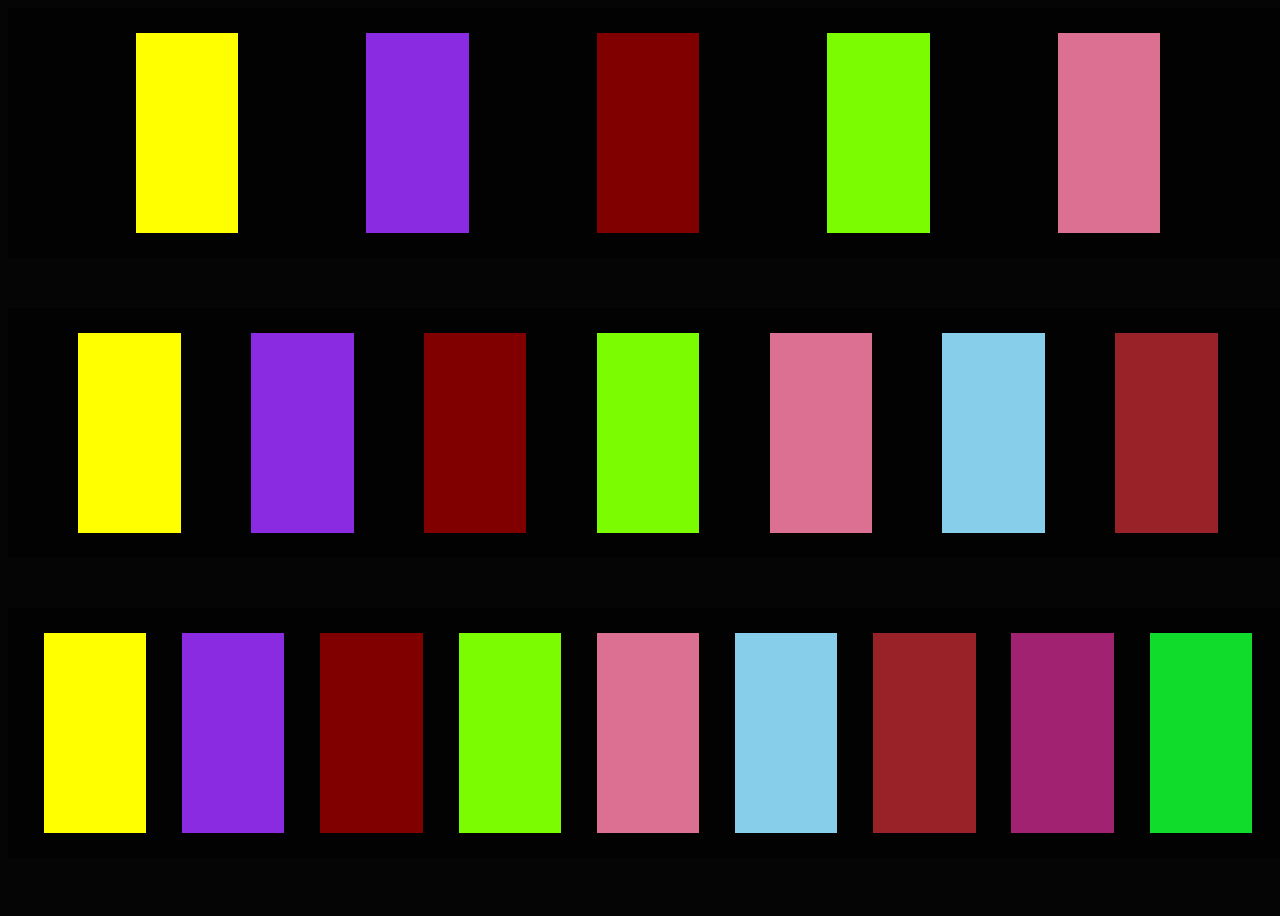
<file: 3parentBox/index.html>
<!DOCTYPE html>
<html lang="en">
<head>
    <meta charset="UTF-8">
    <meta name="viewport" content="width=device-width, initial-scale=1.0">
    <title>Document</title>
    <link rel="stylesheet" href="./style.css">
</head>
<body>
    <div class="parent border">
        <div class="child border"></div>
        <div class="child border"></div>
        <div class="child border"></div>
        <div class="child border"></div>
        <div class="child border"></div>
       
    </div>
    <div class="parent border">
        <div class="child border"></div>
        <div class="child border"></div>
        <div class="child border"></div>
        <div class="child border"></div>
        <div class="child border"></div>
        <div class="child border"></div>
        <div class="child border"></div>
    </div>
    <div class="parent border">
        <div class="child border"></div>
        <div class="child border"></div>
        <div class="child border"></div>
        <div class="child border"></div>
        <div class="child border"></div>
        <div class="child border"></div>
        <div class="child border"></div>
        <div class="child border"></div>
        <div class="child border"></div>
    </div>


</body>
</html>
</file>
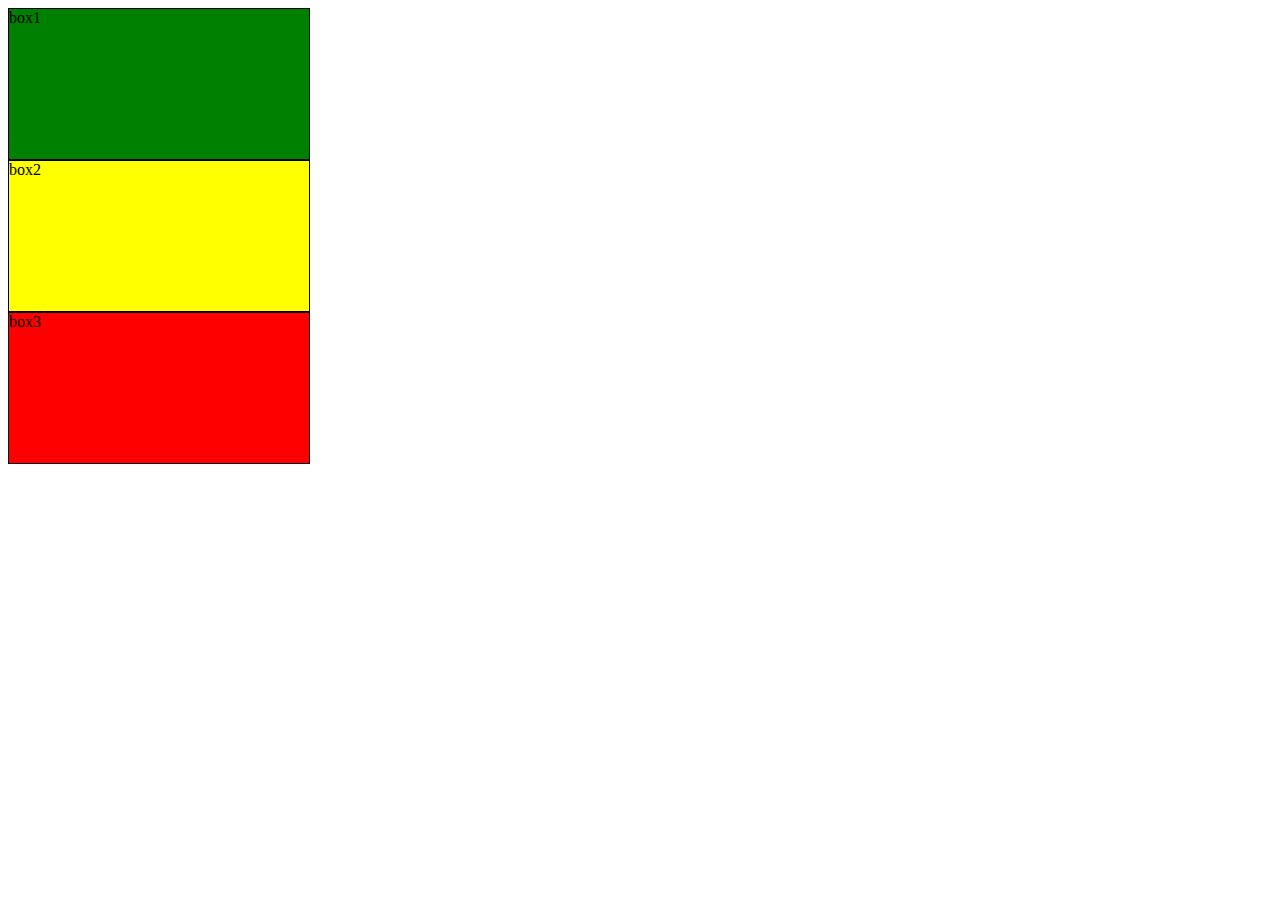
<file: Boxes/index.html>
<!DOCTYPE html>
<html lang="en">
<head>
    <meta charset="UTF-8">
    <meta name="viewport" content="width=device-width, initial-scale=1.0">
    <title>Document</title>
    <link rel="stylesheet" href="./style.css">
</head>
<body>
    <div class="box bg-success">box1</div>
    <div class="box bg-warning">box2</div>
    <div class="box bg-danger">box3</div>
</body>
</html>
</file>
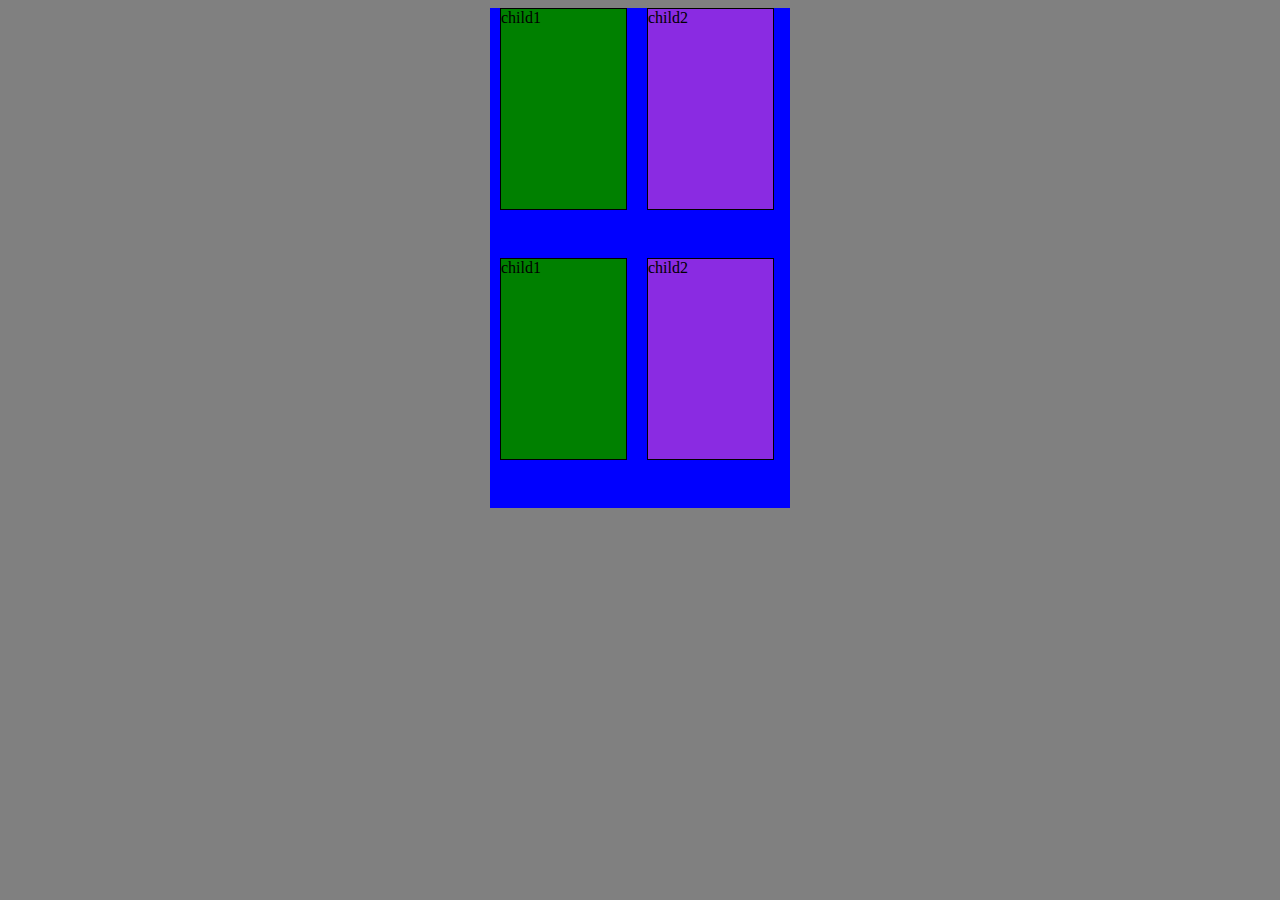
<file: Boxmode/index.html>
<!DOCTYPE html>
<html lang="en">
<head>
    <meta charset="UTF-8">
    <meta name="viewport" content="width=device-width, initial-scale=1.0">
    <title>Document</title>
    <link rel="stylesheet" href="./style.css">
</head>
<body>
    <div class="parent bord">
        <div class="child border">child1</div>
        <div class="child border">child2</div>
        
    </div>
    <div class="parent bord">
        <div class="child border">child1</div>
        <div class="child border">child2</div>
        
    </div>
    
</body>
</html>
</file>
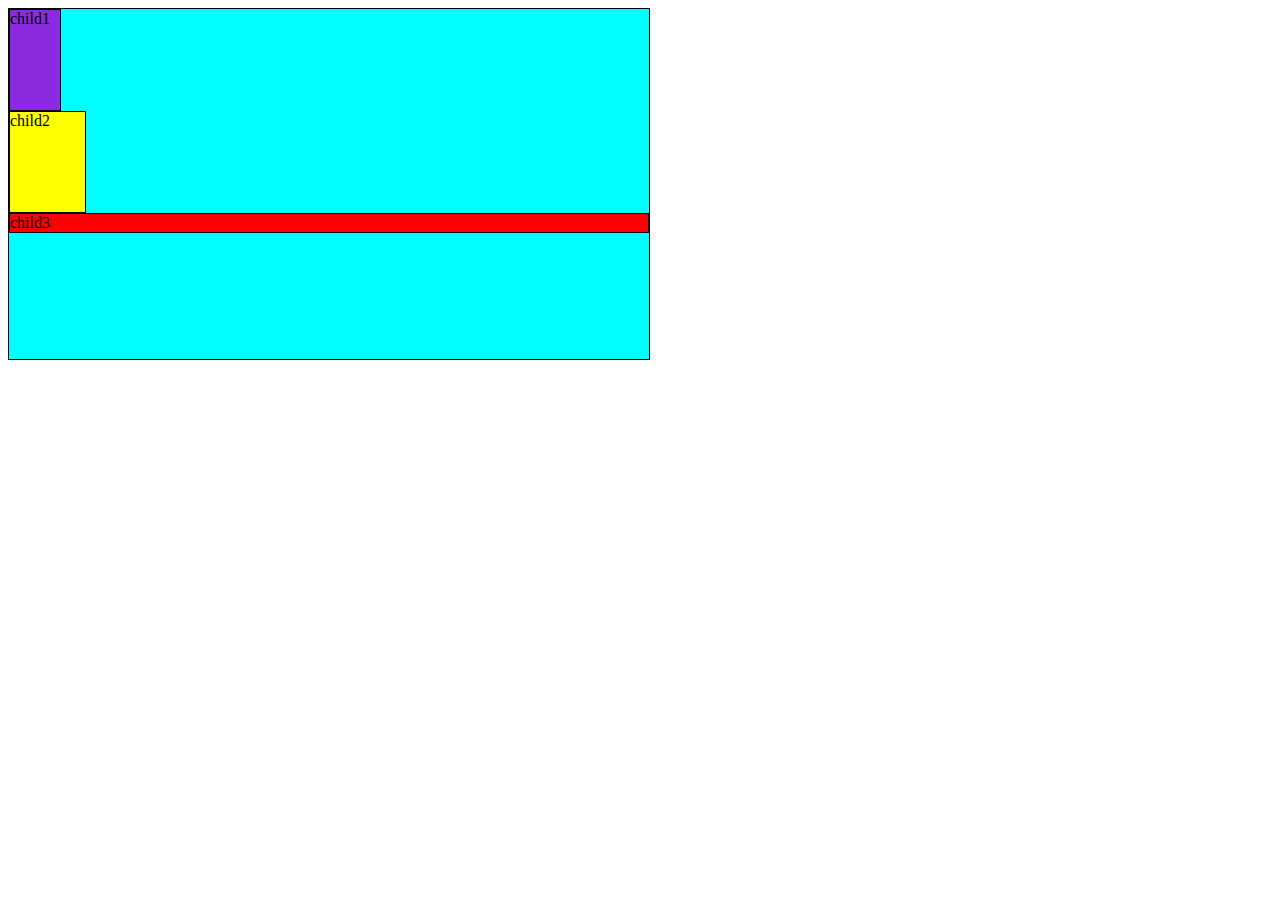
<file: BoxWork2/index.html>
<!DOCTYPE html>
<html lang="en">
<head>
    <meta charset="UTF-8">
    <meta name="viewport" content="width=device-width, initial-scale=1.0">
    <title>Document</title>
    <link rel="stylesheet" href="./style.css">
</head>
<body>
 <div class="parent border">
 <div class="child1 border">child1</div>
 <div class="child2 border"> child2</div> 
 <div class="child3 border"> child3</div>  
</div> 
</body>
</html>
</file>
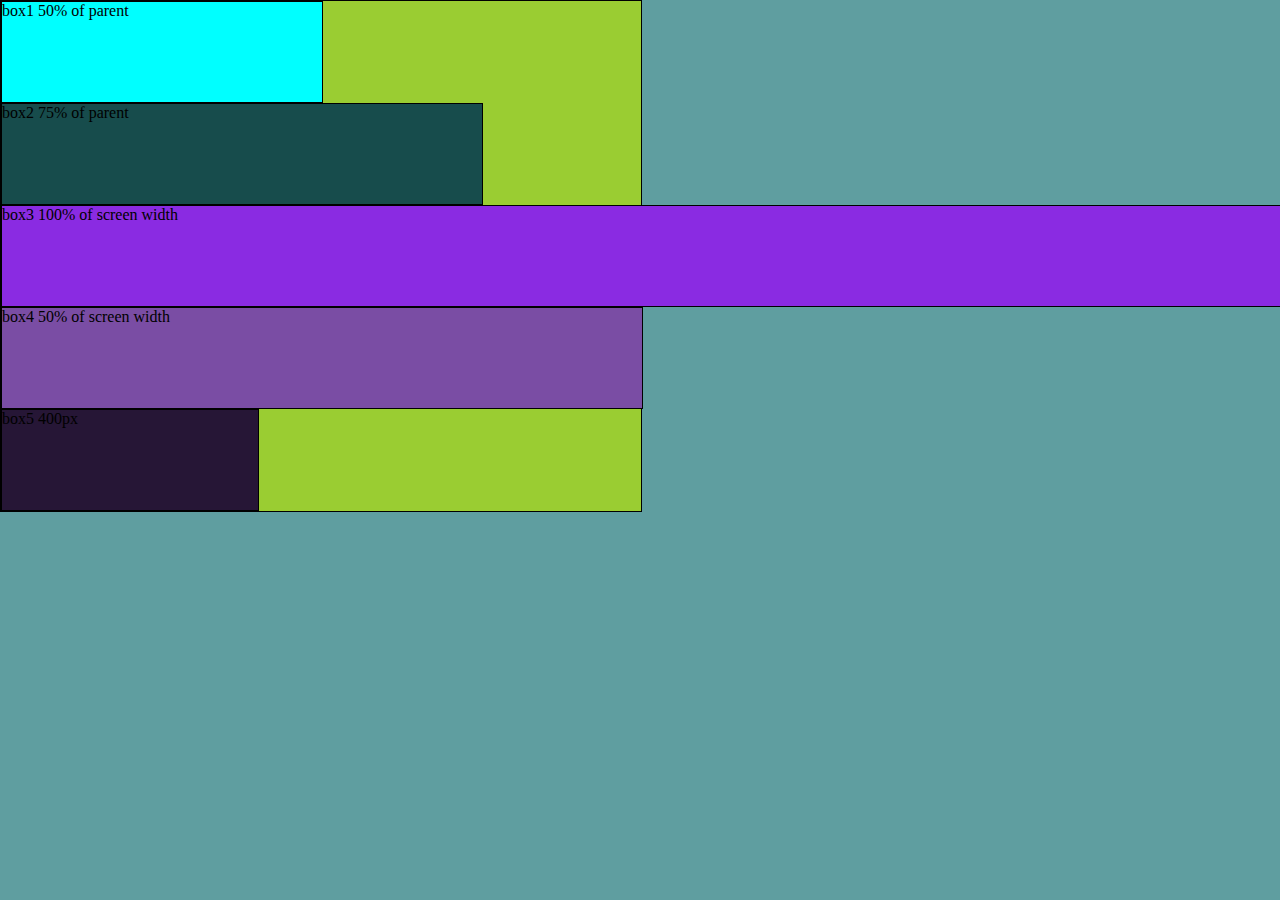
<file: BoxWork3/index.html>
<!DOCTYPE html>
<html lang="en">
<head>
    <meta charset="UTF-8">
    <meta name="viewport" content="width=device-width, initial-scale=1.0">
    <title>Document</title>
    <link rel="stylesheet" href="./style.css">
</head>
<body>
    <div class="border parent">
        <div class="border">box1 50% of parent</div>
        <div class="border">box2 75% of parent</div>
        <div class="border">box3 100% of screen width</div>
        <div class="border">box4 50% of screen width</div>
        <div class="border">box5 400px</div>
    </div>
</body>
</html>
</file>
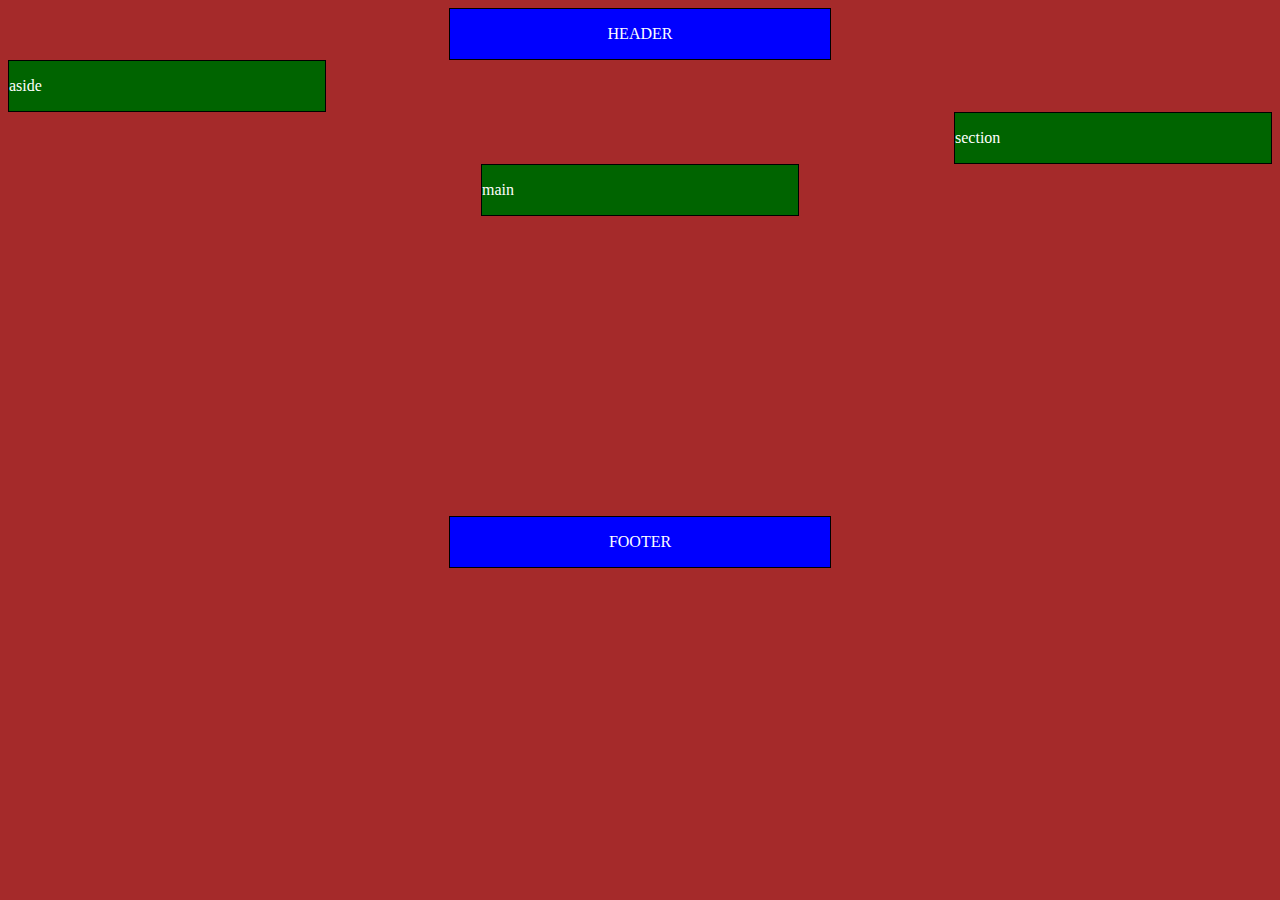
<file: BoxWork4/index.html>
<!DOCTYPE html>
<html lang="en">
<head>
    <meta charset="UTF-8">
    <meta name="viewport" content="width=device-width, initial-scale=1.0">
    <title>Document</title>
    <link rel="stylesheet" href="./style.css">
</head>
<body>
    <div class="header border "><p>HEADER</p></div>
    <div class="aside border w-25"><p>aside</p></div>
    <div class="section border w-25"><p>section</p></div>
    <div class="main border w-25"><p>main</p></div>
    <div class="footer border"><P>FOOTER</P></div>
    
</body>
</html>
</file>
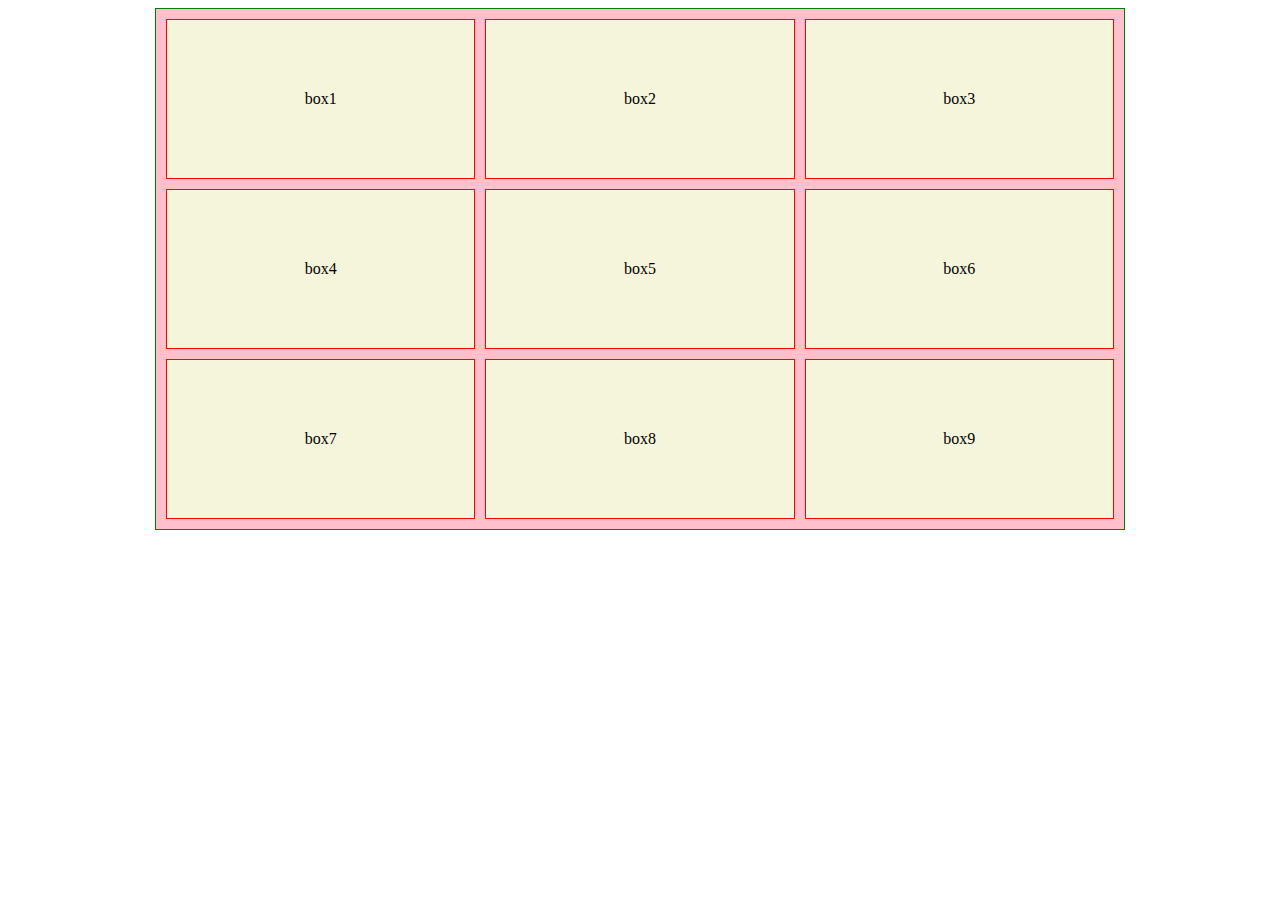
<file: CssGrid/index.html>
<!DOCTYPE html>
<html lang="en">
<head>
    <meta charset="UTF-8">
    <meta name="viewport" content="width=device-width, initial-scale=1.0">
    <title>Document</title>
    <link rel="stylesheet" href="./style.css">
</head>
<body>
    <div class="parent">
        <div class="child">box1</div>
        <div class="child">box2</div>
        <div class="child">box3</div>
        <div class="child">box4</div>
        <div class="child">box5</div>
        <div class="child">box6</div>
        <div class="child">box7</div>
        <div class="child">box8</div>
        <div class="child">box9</div>
    </div>
</body>
</html>
</file>
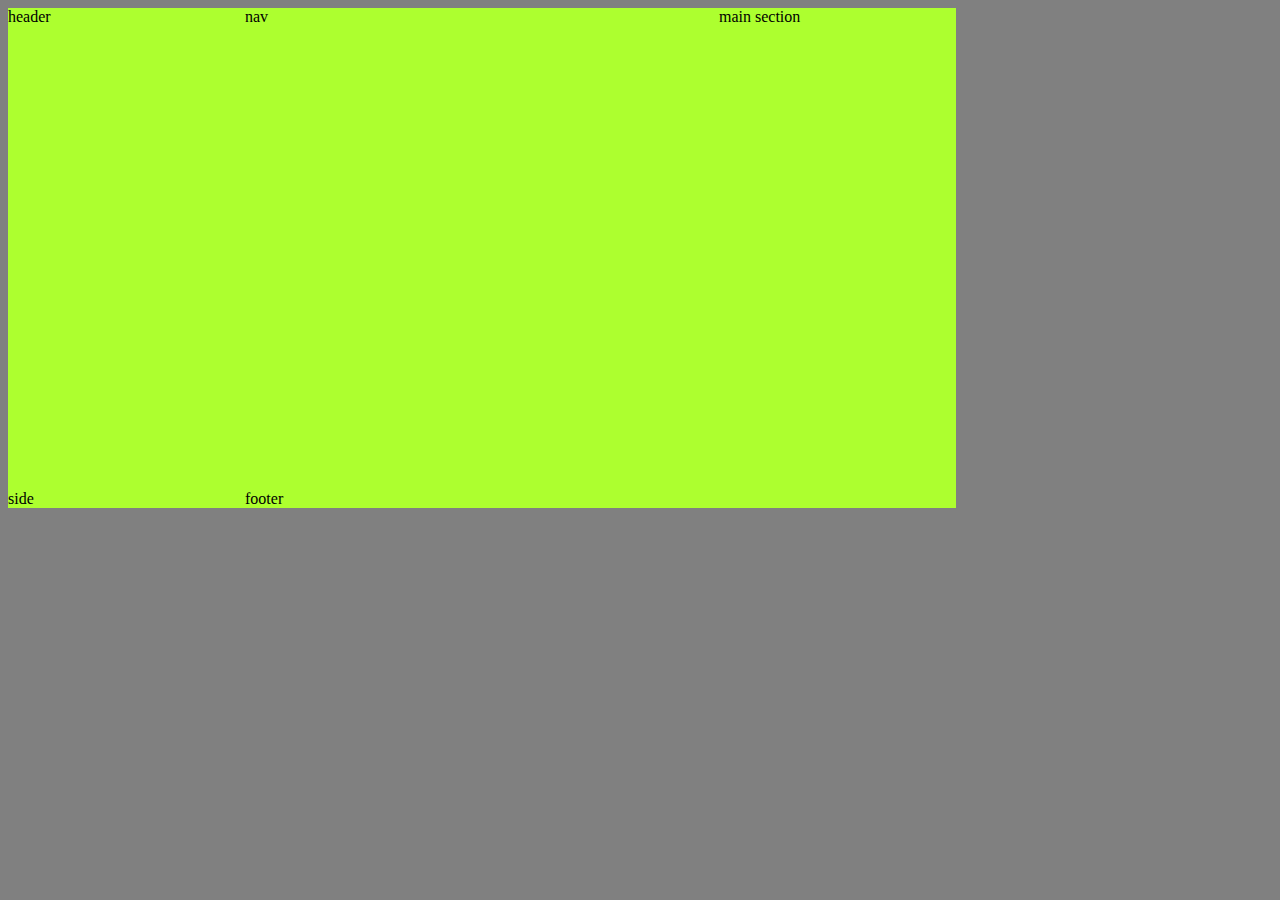
<file: CssGridLayout/index.html>
<!DOCTYPE html>
<html lang="en">
<head>
    <meta charset="UTF-8">
    <meta name="viewport" content="width=device-width, initial-scale=1.0">
    <title>Document</title>
    <link rel="stylesheet" href="./style.css">
</head>
<body>
    <div class="parent">
        <div class="child">header</div>
        <div class="child">nav</div>
        <div class="child">main section</div>
        <div  class="child">side</div>
        <div  class="child">footer</div>
    </div>
</body>
</html>
</file>
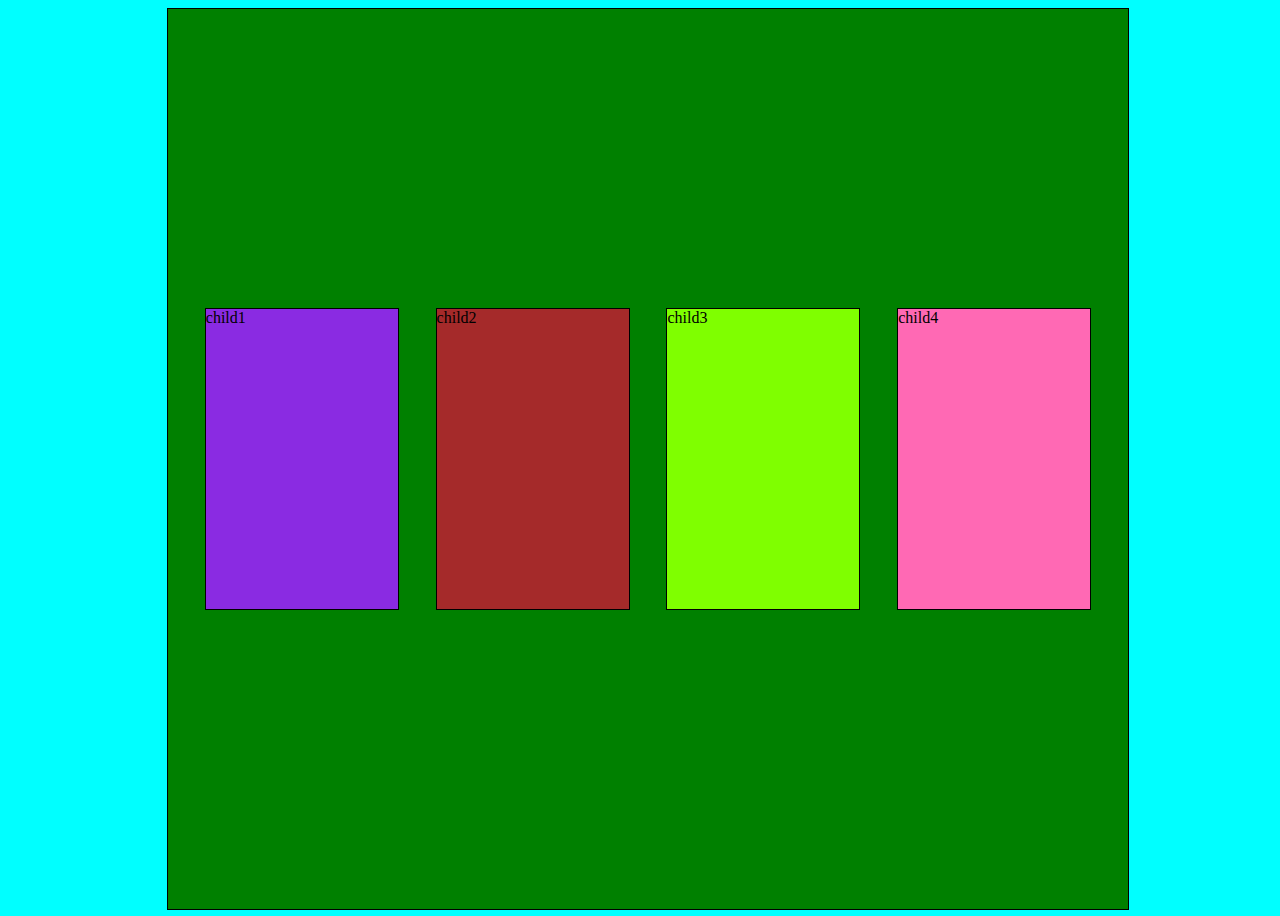
<file: FlexBox/index.html>
<!DOCTYPE html>
<html lang="en">
<head>
    <meta charset="UTF-8">
    <meta name="viewport" content="width=device-width, initial-scale=1.0">
    <title>Document</title>
    <link rel="stylesheet" href="./style.css">
</head>
<body>
  <div class="parent border">
    <div class="child border">child1</div>
    <div class="child border">child2</div>
    <div class="child border">child3</div>
    <div class="child border">child4</div>
  </div>  
  
</body>
</html>
</file>
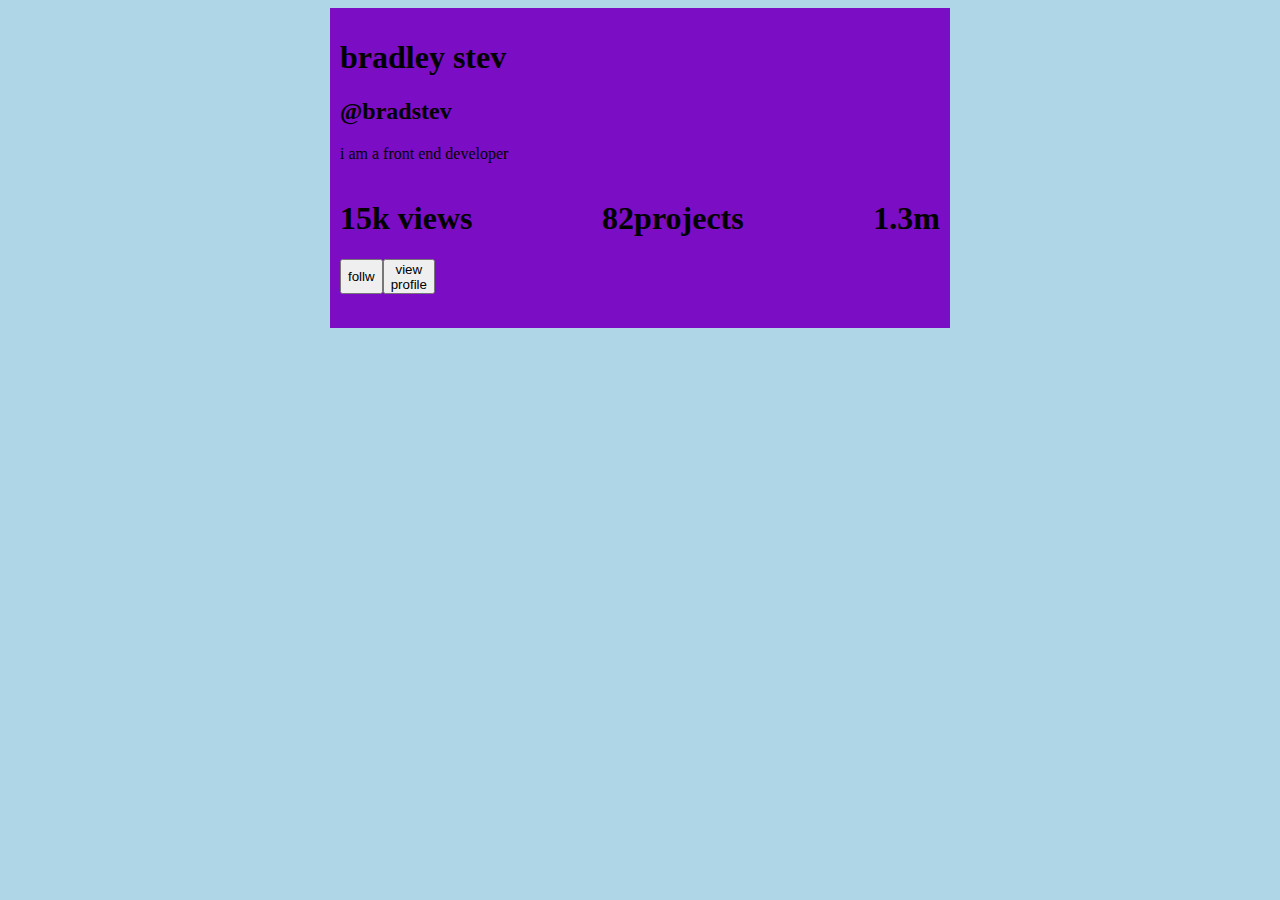
<file: RES/index.html>
<!DOCTYPE html>
<html lang="en">
<head>
    <meta charset="UTF-8">
    <meta name="viewport" content="width=device-width, initial-scale=1.0">
    <title>Document</title>
    <link rel="stylesheet" href="./style.css">
</head>
<body>

  <div class="container">
    <h1>bradley stev</h1>
    <h2>@bradstev</h2>
    <p>
        i am a front end developer
    </p>
    <div class="card-footer">
        <h1>15k views</h1>
        <h1>82projects</h1>
        <h1>1.3m</h1>
    </div>
    <div class="button">
        <button>follw</button>
        <button>view profile</button>
    </div>
    
</div>

    
</body>
</html>
</file>
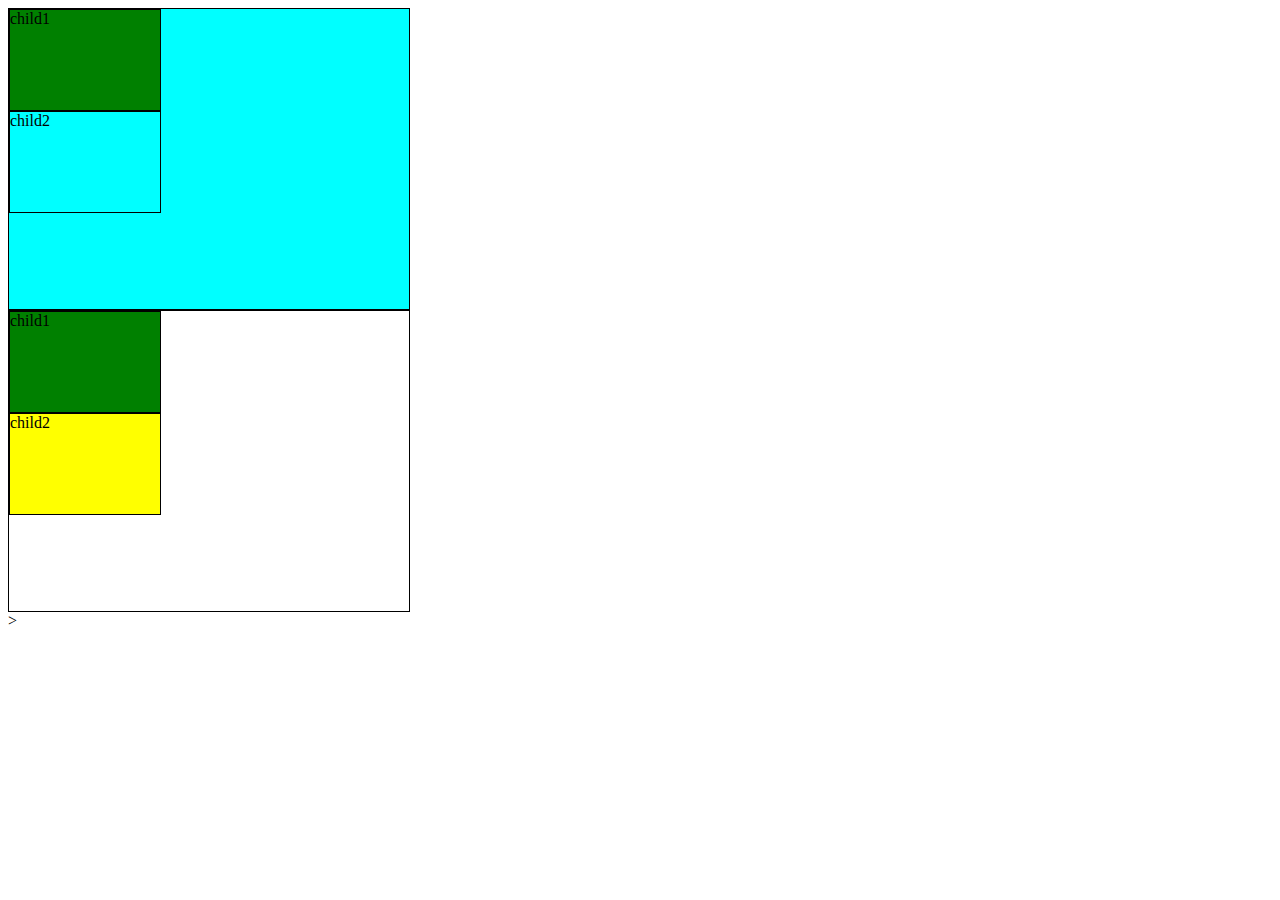
<file: Boxes/parentbox.html>
<!DOCTYPE html>
<html lang="en">
<head>
    <meta charset="UTF-8">
    <meta name="viewport" content="width=device-width, initial-scale=1.0">
    <title>Document</title>
    <link rel="stylesheet" href="./style1.css">
</head>
<body>
    <div class="parent border bg-info">
    <div class="child border bg-success">child1</div>
    <div class="child border bg-purple">child2</div>
    </div>
<div>
    <div class="parent border bg-purple">
        <div class="child border bg-success">child1</div>
        <div class="child border bg-warning">child2</div>
        </div>
</div>
</body>>
</html>
</file>
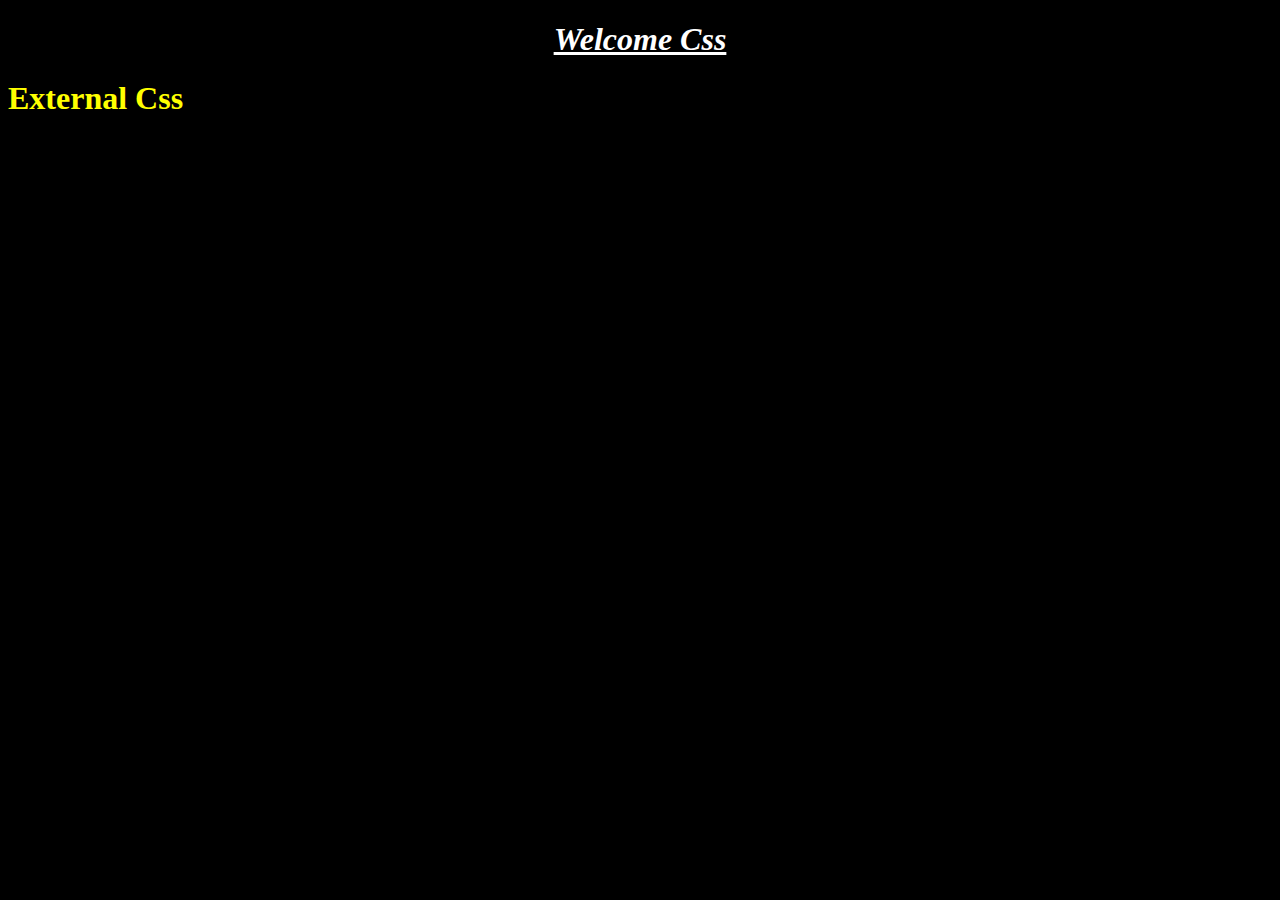
<file: Selectors/external.html>
<!DOCTYPE html>
<html lang="en">
<head>
    <meta charset="UTF-8">
    <meta name="viewport" content="width=device-width, initial-scale=1.0">
    <title>Document</title>
    <link rel="stylesheet" href="./style.css">
</head>
<body>
    <h1 id="main">Welcome Css</h1>
    <h1 id="second">External Css</h1>
</body>
</html>
</file>
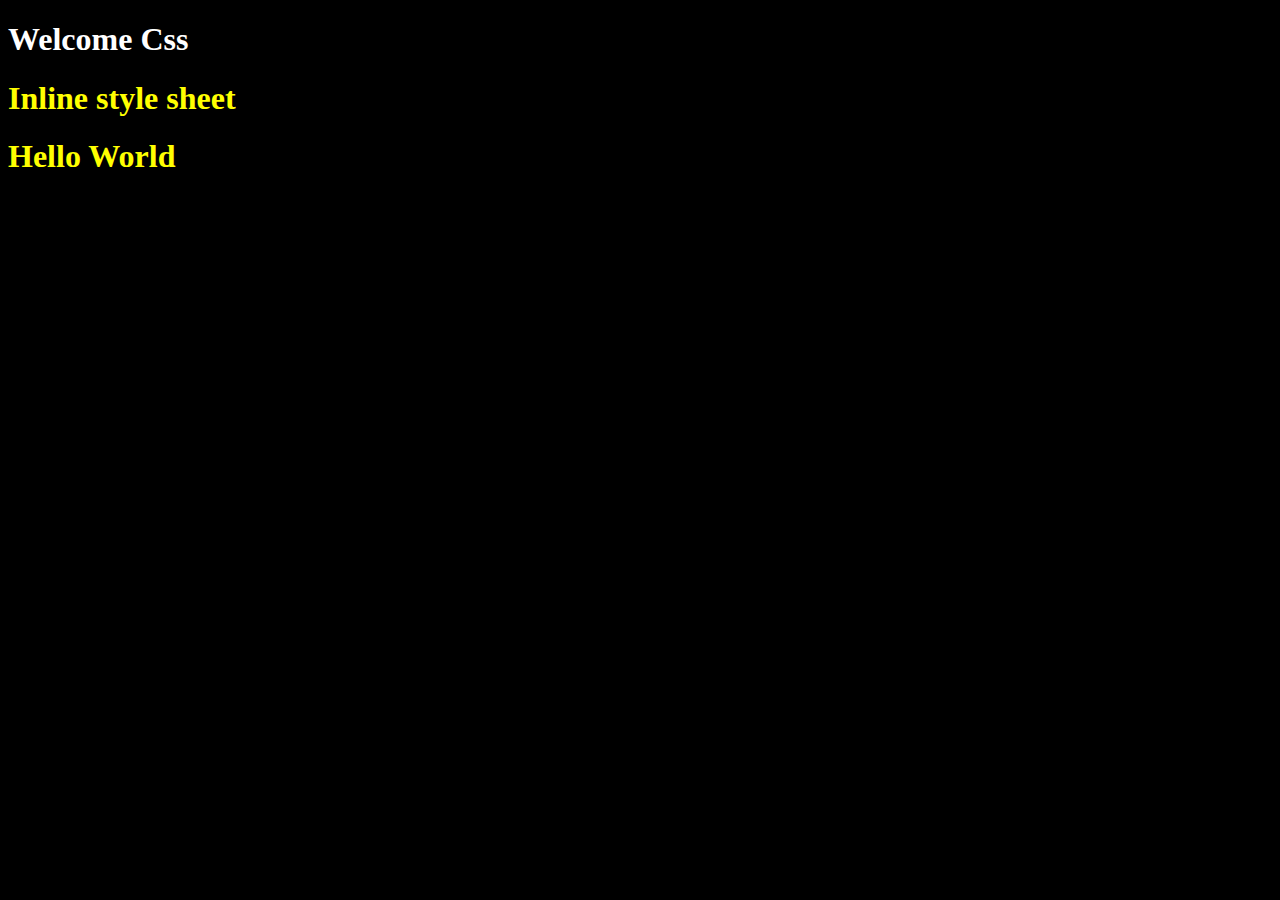
<file: Selectors/inline.html>
<!DOCTYPE html>
<html lang="en">
<head>
    <meta charset="UTF-8">
    <meta name="viewport" content="width=device-width, initial-scale=1.0">
    <title>Document</title>
</head>
<body style="background-color: black;color: white;">
   <h1> Welcome Css</h1>
   <h1 style="color: yellow;">Inline style sheet</h1>
   <h1 style="color: yellow;">Hello World</h1>
</body>
</html>
</file>
<file: 3parentBox/style.css>
body{
    height: 100vh;
    width: 100vw;
    background-color: rgb(5, 5, 5);
    display: flex;
    justify-content: center; 
    flex-wrap: wrap
}

.parent{
    
    width: 100%;
    height: 250px;
    background-color: rgb(2, 2, 2);
    display: flex;
    justify-content:space-evenly;
    align-items:center;

}

.child{
    width: 8%;
    height: 200px;

}
.parent>:nth-child(1){
    background-color: yellow;
    

}
.parent>:nth-child(2){
    background-color: blueviolet;
}
.parent>:nth-child(3){
    background-color:maroon;
}
.parent>:nth-child(4){
    background-color:lawngreen;
}
.parent>:nth-child(5){
    background-color:palevioletred;
}
.parent>:nth-child(6){
    background-color:skyblue;
}
.parent>:nth-child(7){
    background-color:rgb(153, 34, 40);
}
.parent>:nth-child(8){
    background-color:rgb(160, 34, 112);
}
.parent>:nth-child(9){
    background-color:rgb(16, 221, 43);
}
</file>
<file: Boxes/style.css>
.box{
    width: 300px;
    height: 150px;
    border: 1px black solid;
}
.bg-success{
    background-color: green;
}
.bg-warning{
    background-color: yellow;
}
.bg-danger{
    background-color:red ;
}
</file>
<file: Boxmode/style.css>
body{
    background-color: grey;
}
.border{
    border: 1px solid black;
}
.parent{
 width: 300px;
 height: 250px;
 background-color: blue;
 margin-left: auto;
 margin-right: auto;
 
}
.child{
    width: 125px;
    height: 200px;
    float: left;
    margin-left: 10px;
    margin-right: 10px;

}
.parent>:nth-child(1){
    background-color: green;
}
.parent>:nth-child(2){
    background-color: blueviolet;
}
</file>
<file: BoxWork2/style.css>
.border{
    border: 1px solid black;

}
body{
    height: 100vh;
    width: 100vw;
}
.parent{
    width:50% ;
    height: 350px; ;
   background-color: aqua
}
.child1{
    width: 50px; ;
    height: 100px; ;
    background-color: blueviolet;

}
.child2{
    width: 75px; ;
    height: 100px; ;
    background-color:yellow;
}
.child3{
    width: 50w; ;
 
    background-color:red;
}
</file>
<file: BoxWork3/style.css>
*{
    margin: 0px;
}
body{
    width: 100vw;
    height: 100vh;
    background-color: cadetblue;
}
.border{
    border: 1px solid black;
}
.parent{
    width: 50%;
    min-width: 400px;
    background-color: yellowgreen;
}
.parent >:nth-child(1){
    width: 50%;
    height: 100px;
    background-color: aqua;

}
.parent > :nth-child(2){
    width: 75%;
    height: 100px; ;
    background-color: rgb(23,76,76) ;
}
.parent > :nth-child(3){
    width: 100vw;
    height: 100px ;
    background-color: blueviolet ;
}
.parent > :nth-child(4){
    width: 50vw;
    height: 100px;
    background-color: rgb(122,77,164) ;
}
.parent > :nth-child(5){
    width: 40%;
    height: 100px ;
    background-color:rgb(38,22,54) ;
}
</file>
<file: BoxWork4/style.css>
.border{
    border: 1px solid black;
}
body{
    background-color: brown;
}
.header,.footer{
    width:30% ;
    height: 50px;
    text-align: center;
}

.header{
    margin-left: auto;
    margin-right: auto;
    background-color: blue;
    color: white;
    
       
}
.footer{
    margin-top: 300px;
    margin-left: 250px;
    margin-left: auto;
    margin-right: auto;
    background-color: blue;
    color: white;

}
.w-25{
    width: 25%;
    background-color:darkgreen;
    color: white;
}
.section{
    margin-left: auto;
}

.main{
    margin-left: auto;
    margin-right: auto;
}
</file>
<file: CssGrid/style.css>
.parent{
    width: 75%;
    height: 500px;
    border: 1px solid green;
    background-color:pink;
    display: grid;
    grid-template-columns: 1fr 1fr 1fr;
    grid-template-rows: 1fr 1fr 1fr;
    padding: 10px;
    margin-left: auto;
    margin-right: auto;
    grid-column-gap:10px;
    grid-row-gap:10px

    
}
.child{
    background-color: beige;
    border: 1px solid red;
    display: flex;
    justify-content: center;
    align-items: center;
    grid-template-rows: 1fr 1fr 1fr ;
}
</file>
<file: CssGridLayout/style.css>
body{
    background-color: grey;
}
.border{
    border: 1px soild black;
}
.parent{
    width: 75%;
    height: 500px;
    display: grid;
    grid-template-columns: 1fr 2fr 1fr;
    grid-template-rows: 1fr;
   
    background-color: greenyellow;
}
</file>
<file: FlexBox/style.css>
body{
    height: 100vh;
    width: 100vw;
    background-color: aqua;
    display: flex;
    justify-content: center;
    flex-wrap: wrap;
}

.parent{
    width: 75%;
    height: 900px;
    background-color: green;
    display: flex;
    /* justify-content: flex-end; */
    /* justify-content: flex-start; */
    /* justify-content: space-between; */ 
    /* justify-content: space-around; */
    justify-content: space-evenly;
    align-items: center;
  
}
.border{
    border: 1px solid black;
}
.child{
    width: 20%;
    height: 300px;

}
.parent>:nth-child(1){
background-color: blueviolet;
}
.parent>:nth-child(2){
    background-color: brown;
}
.parent>:nth-child(3){
    background-color: chartreuse;
}
.parent>:nth-child(4){
    background-color:hotpink;
}
</file>
<file: RES/style.css>
body{
    background-color: rgb(174, 214, 231);

}
.border{
    border: 1px solid black;
}
.container{
    height: 300px;
    width:600px;
    background-color: rgb(123, 13, 197);
    margin-left: auto;
    margin-right: auto;;
    padding: 10px;  
}
.card-footer{
    display: flex;
justify-content: space-between;
}
.button{
    display: flex;
    justify-content: space-between;
    height: 35px;
    width: 50px;
}
</file>
<file: Boxes/style1.css>
.border{
    border: 1px solid black;
}
.parent{
    width: 400px;
    height: 300px;
  
}
.child{
    width: 150px;
    height: 100px;
}
.bg-success{
    background-color: green;
}
.bg-warning{
    background-color: yellow;
}
.bg-info{
    background-color: aqua;
}
.bg_purple{
    background-color:purple ;
}
</file>
<file: Selectors/style.css>
body{
    background-color: black;
}
#main{
    color: white;
    text-align: center;
    text-decoration: underline;
    font-family: 'Times New Roman', Times, serif;
    font-style: italic;
}
#second{
    color: yellow;
}
</file>
